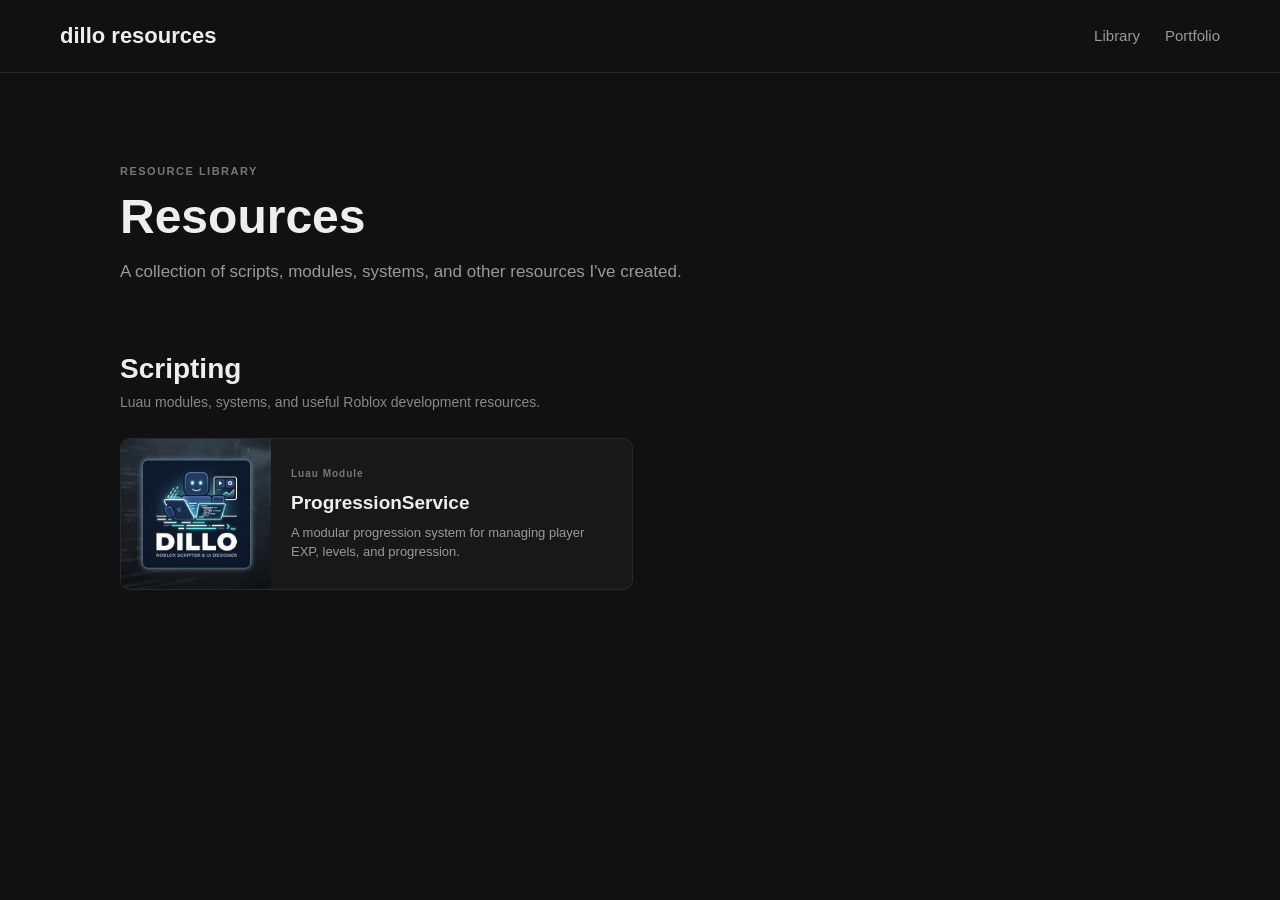
<file: index.html>
<!DOCTYPE html>
<html lang="en">

<head>
    <meta charset="UTF-8">
    <meta name="viewport" content="width=device-width, initial-scale=1.0">

    <title>Resources - Dillo Dev</title>

    <link rel="stylesheet" href="resources.css">
</head>

<body>

    <!-- =========================
         HEADER
    ========================== -->

    <header>

        <h1>
            <a href="index.html">dillo resources</a>
        </h1>

        <nav>
            <a href="https://dillo-rodev.github.io/resources">Library</a>
            <a href="https://dillo-rodev.github.io/my-page/">Portfolio</a>
        </nav>

    </header>


    <!-- =========================
         MAIN
    ========================== -->

    <main>

        <section class="library-header">

            <p class="eyebrow">
                RESOURCE LIBRARY
            </p>

            <h2>
                Resources
            </h2>

            <p>
                A collection of scripts, modules, systems,
                and other resources I've created.
            </p>

        </section>


        <!-- =========================
             RESOURCE LIST
        ========================== -->

        <section class="library">

            <div class="category">

                <div class="category-header">

                    <div>
                        <h2>Scripting</h2>

                        <p>
                            Luau modules, systems, and useful
                            Roblox development resources.
                        </p>
                    </div>

                </div>


                <div
                    id="scripting-resources"
                    class="resource-grid"
                >

                    <!-- JavaScript will put resources here -->

                </div>

            </div>

        </section>

    </main>


    <script src="resources.js"></script>

</body>

</html>
</file>
<file: resources.css>
/* ==================================================
   RESET
================================================== */

* {
    box-sizing: border-box;
}

html {
    scroll-behavior: smooth;
}

body {
    margin: 0;

    background: #111111;
    color: #eeeeee;

    font-family: Arial, sans-serif;

    line-height: 1.6;
}


/* ==================================================
   HEADER
================================================== */

header {
    height: 73px;

    display: flex;
    align-items: center;
    justify-content: space-between;

    padding: 0 60px;

    background: #111111;

    border-bottom: 1px solid #292929;

    position: relative;
    z-index: 100;
}

header h1 {
    margin: 0;

    font-size: 22px;
    font-weight: 600;
}

header h1 a {
    color: #eeeeee;
    text-decoration: none;
}


/* ==================================================
   NAVIGATION
================================================== */

nav {
    display: flex;
    gap: 25px;
}

nav a {
    color: #999999;

    font-size: 15px;

    text-decoration: none;

    transition: color 0.15s ease;
}

nav a:hover {
    color: #ffffff;
}


/* ==================================================
   MAIN
================================================== */

main {
    width: 100%;
}


/* ==================================================
   LIBRARY HEADER
================================================== */

.library-header {
    width: 100%;
    max-width: 1100px;

    margin: 0 auto;

    padding: 90px 30px 65px;
}

.eyebrow {
    margin: 0 0 10px;

    color: #777777;

    font-size: 11px;
    font-weight: 600;

    letter-spacing: 1.5px;
}

.library-header h2 {
    margin: 0 0 15px;

    font-size: 48px;
    line-height: 1.1;
}

.library-header > p:last-child {
    max-width: 650px;

    margin: 0;

    color: #999999;

    font-size: 17px;
    line-height: 1.7;
}


/* ==================================================
   LIBRARY
================================================== */

.library {
    width: 100%;
    max-width: 1100px;

    margin: 0 auto;

    padding: 0 30px 100px;
}


/* ==================================================
   CATEGORY
================================================== */

.category {
    margin-bottom: 70px;
}

.category-header {
    margin-bottom: 25px;
}

.category-header h2 {
    margin: 0 0 5px;

    font-size: 28px;
    line-height: 1.2;
}

.category-header p {
    margin: 0;

    color: #888888;

    font-size: 14px;
}


/* ==================================================
   RESOURCE GRID
================================================== */

.resource-grid {
    display: grid;

    grid-template-columns:
        repeat(2, minmax(0, 1fr));

    gap: 15px;
}


/* ==================================================
   RESOURCE CARD
================================================== */

.resource-card {
    display: flex;

    min-width: 0;

    overflow: hidden;

    background: #181818;

    border: 1px solid #292929;
    border-radius: 10px;

    color: #eeeeee;

    text-decoration: none;

    transition:
        background 0.15s ease,
        border-color 0.15s ease,
        transform 0.15s ease;
}

.resource-card:hover {
    background: #1d1d1d;

    border-color: #3a3a3a;

    transform: translateY(-3px);
}


/* ==================================================
   RESOURCE IMAGE
================================================== */

.resource-image {
    width: 150px;
    min-width: 150px;

    height: 150px;

    overflow: hidden;
}

.resource-image img {
    display: block;

    width: 100%;
    height: 100%;

    object-fit: cover;
}


/* ==================================================
   RESOURCE INFO
================================================== */

.resource-info {
    min-width: 0;

    padding: 20px;
}

.resource-type {
    color: #777777;

    font-size: 10px;
    font-weight: 600;

    letter-spacing: 1px;
}

.resource-info h3 {
    margin: 6px 0 7px;

    font-size: 19px;
    line-height: 1.3;
}

.resource-info p {
    margin: 0;

    color: #999999;

    font-size: 13px;
    line-height: 1.5;
}


/* ==================================================
   DOCUMENTATION LAYOUT
================================================== */

.documentation-layout {
    display: grid;

    grid-template-columns:
        240px
        minmax(0, 1fr)
        330px;

    width: 100%;

    min-height: calc(100vh - 73px);
}


/* ==================================================
   LEFT DOCUMENTATION SIDEBAR
================================================== */

.documentation-sidebar {
    position: sticky;

    top: 0;

    height: calc(100vh - 73px);

    overflow-y: auto;

    padding: 40px 22px;

    border-right: 1px solid #292929;
}

.sidebar-title {
    margin-bottom: 18px;

    color: #666666;

    font-size: 10px;
    font-weight: 600;

    letter-spacing: 1.5px;
}


/* ==================================================
   DOCUMENTATION NAVIGATION
================================================== */

.documentation-navigation {
    display: flex;

    flex-direction: column;

    gap: 2px;
}

.documentation-navigation a {
    display: block;

    padding: 7px 10px;

    color: #888888;

    border-radius: 5px;

    font-size: 13px;
    line-height: 1.4;

    text-decoration: none;

    transition:
        color 0.15s ease,
        background 0.15s ease;
}

.documentation-navigation a:hover {
    color: #eeeeee;

    background: #181818;
}

.documentation-navigation .heading-2 {
    padding-left: 10px;
}

.documentation-navigation .heading-3 {
    padding-left: 27px;

    color: #777777;

    font-size: 12px;
}


/* ==================================================
   DOCUMENTATION CONTENT
================================================== */

.documentation-content {
    width: 100%;
    min-width: 0;

    padding: 70px 75px 120px;
}


/* ==================================================
   MARKDOWN TYPOGRAPHY
================================================== */

.documentation-content h1 {
    margin: 0 0 25px;

    font-size: 42px;
    line-height: 1.2;
}

.documentation-content h2 {
    margin-top: 60px;
    margin-bottom: 18px;

    padding-top: 20px;

    border-top: 1px solid #292929;

    font-size: 28px;
    line-height: 1.3;
}

.documentation-content h3 {
    margin-top: 35px;
    margin-bottom: 12px;

    font-size: 21px;
    line-height: 1.3;
}

.documentation-content p {
    margin: 0 0 20px;

    color: #b0b0b0;

    font-size: 15px;
    line-height: 1.8;
}

.documentation-content ul,
.documentation-content ol {
    margin-top: 0;
    margin-bottom: 25px;

    padding-left: 25px;

    color: #aaaaaa;
}

.documentation-content li {
    margin-bottom: 7px;
}


/* ==================================================
   INLINE CODE
================================================== */

.documentation-content :not(pre) > code {
    padding: 2px 5px;

    background: #1b1b1b;

    border: 1px solid #292929;
    border-radius: 4px;

    color: #dddddd;

    font-family:
        Consolas,
        Monaco,
        monospace;

    font-size: 13px;
}


/* ==================================================
   CODE BLOCKS
================================================== */

.documentation-content pre {
    width: 100%;

    margin: 25px 0;

    overflow-x: auto;

    background: #0b0b0b;

    border: 1px solid #292929;
    border-radius: 8px;
}

.documentation-content pre code {
    display: block;

    padding: 20px;

    background: transparent;

    border: none;
    border-radius: 0;

    font-family:
        Consolas,
        Monaco,
        monospace;

    font-size: 13px;
    line-height: 1.6;
}


/* ==================================================
   TABLES
================================================== */

.documentation-content table {
    width: 100%;

    margin: 25px 0;

    border-collapse: collapse;

    font-size: 13px;
}

.documentation-content th,
.documentation-content td {
    padding: 10px 12px;

    text-align: left;

    border: 1px solid #292929;
}

.documentation-content th {
    background: #181818;

    color: #eeeeee;

    font-weight: 600;
}

.documentation-content td {
    color: #999999;
}


/* ==================================================
   DOCUMENTATION LINKS
================================================== */

.documentation-content a {
    color: #dddddd;

    text-decoration: underline;

    text-decoration-color: #444444;

    text-underline-offset: 3px;
}


/* ==================================================
   RIGHT INFORMATION PANEL
================================================== */

.resource-information {
    position: sticky;

    top: 0;

    height: calc(100vh - 73px);

    overflow-y: auto;

    padding: 40px 28px;

    border-left: 1px solid #292929;
}


/* ==================================================
   INFORMATION CARD
================================================== */

.info-card {
    width: 100%;

    overflow: hidden;

    background: #181818;

    border: 1px solid #292929;
    border-radius: 10px;
}


/* ==================================================
   INFORMATION IMAGE
================================================== */

.info-image {
    display: block;

    width: 100%;

    height: 220px;

    object-fit: cover;
}


/* ==================================================
   INFORMATION CONTENT
================================================== */

.info-content {
    padding: 24px;
}

.info-type {
    color: #777777;

    font-size: 10px;
    font-weight: 600;

    letter-spacing: 1.2px;
}

.info-content h2 {
    margin: 8px 0 12px;

    font-size: 23px;
    line-height: 1.3;
}

.info-description {
    margin: 0 0 24px;

    color: #999999;

    font-size: 14px;
    line-height: 1.7;
}


/* ==================================================
   DOWNLOAD BUTTON
================================================== */

.download-button {
    display: block;

    width: 100%;

    padding: 11px 15px;

    background: #15803d;

    color: white !important;

    border-radius: 6px;

    font-size: 13px;
    font-weight: 600;

    text-align: center;

    text-decoration: none !important;

    transition:
        background 0.15s ease,
        transform 0.15s ease;
}

.download-button:hover {
    background: #16a34a;

    transform: translateY(-1px);
}


/* ==================================================
   SCROLLBARS
================================================== */

.documentation-sidebar::-webkit-scrollbar,
.resource-information::-webkit-scrollbar,
.documentation-content pre::-webkit-scrollbar {
    width: 6px;
    height: 6px;
}

.documentation-sidebar::-webkit-scrollbar-track,
.resource-information::-webkit-scrollbar-track,
.documentation-content pre::-webkit-scrollbar-track {
    background: #111111;
}

.documentation-sidebar::-webkit-scrollbar-thumb,
.resource-information::-webkit-scrollbar-thumb,
.documentation-content pre::-webkit-scrollbar-thumb {
    background: #292929;

    border-radius: 10px;
}

.documentation-sidebar::-webkit-scrollbar-thumb:hover,
.resource-information::-webkit-scrollbar-thumb:hover,
.documentation-content pre::-webkit-scrollbar-thumb:hover {
    background: #3a3a3a;
}


/* ==================================================
   ADSENSE
================================================== */

.ad-container {
    position: fixed;

    right: 20px;
    bottom: 20px;

    width: 300px;
    height: 250px;

    padding: 0;

    z-index: 500;

    background: #181818;

    border: 1px solid #292929;
    border-radius: 8px;

    overflow: hidden;

    display: flex;
    align-items: center;
    justify-content: center;
}


/* Actual Google Ad */

.ad-container .adsbygoogle {
    display: inline-block;

    width: 300px;
    height: 250px;
}


/* ==================================================
   TABLET
================================================== */

@media (max-width: 1200px) {

    .documentation-layout {
        grid-template-columns:
            220px
            minmax(0, 1fr)
            300px;
    }

    .documentation-content {
        padding: 60px 50px 100px;
    }

    .resource-information {
        padding: 35px 22px;
    }

    .info-image {
        height: 200px;
    }

}


/* ==================================================
   SMALL TABLET
================================================== */

@media (max-width: 950px) {

    .documentation-layout {
        grid-template-columns:
            210px
            minmax(0, 1fr);
    }

    .resource-information {
        display: none;
    }

    .documentation-content {
        padding: 60px 45px 100px;
    }

    /* Hide floating ad on smaller screens */

    .ad-container {
        display: none;
    }

}


/* ==================================================
   MOBILE
================================================== */

@media (max-width: 700px) {

    /* Header */

    header {
        height: auto;

        padding: 20px 25px;

        flex-direction: column;

        align-items: flex-start;

        gap: 15px;
    }

    nav {
        gap: 18px;
    }


    /* Library */

    .library-header {
        padding: 60px 20px 45px;
    }

    .library-header h2 {
        font-size: 40px;
    }

    .library-header > p:last-child {
        font-size: 15px;
    }

    .library {
        padding: 0 20px 70px;
    }


    /* Resource cards */

    .resource-grid {
        grid-template-columns: 1fr;
    }

    .resource-image {
        width: 120px;
        min-width: 120px;

        height: 120px;
    }


    /* Documentation */

    .documentation-layout {
        display: block;
    }

    .documentation-sidebar {
        position: relative;

        top: auto;

        height: auto;

        max-height: 280px;

        padding: 25px 20px;

        border-right: none;

        border-bottom: 1px solid #292929;
    }

    .documentation-content {
        padding: 45px 20px 80px;
    }

    .documentation-content h1 {
        font-size: 34px;
    }

    .documentation-content h2 {
        margin-top: 45px;

        font-size: 25px;
    }

    .documentation-content h3 {
        font-size: 19px;
    }

    .documentation-content p {
        font-size: 14px;
    }

    .documentation-content pre code {
        padding: 15px;

        font-size: 12px;
    }

}
</file>
